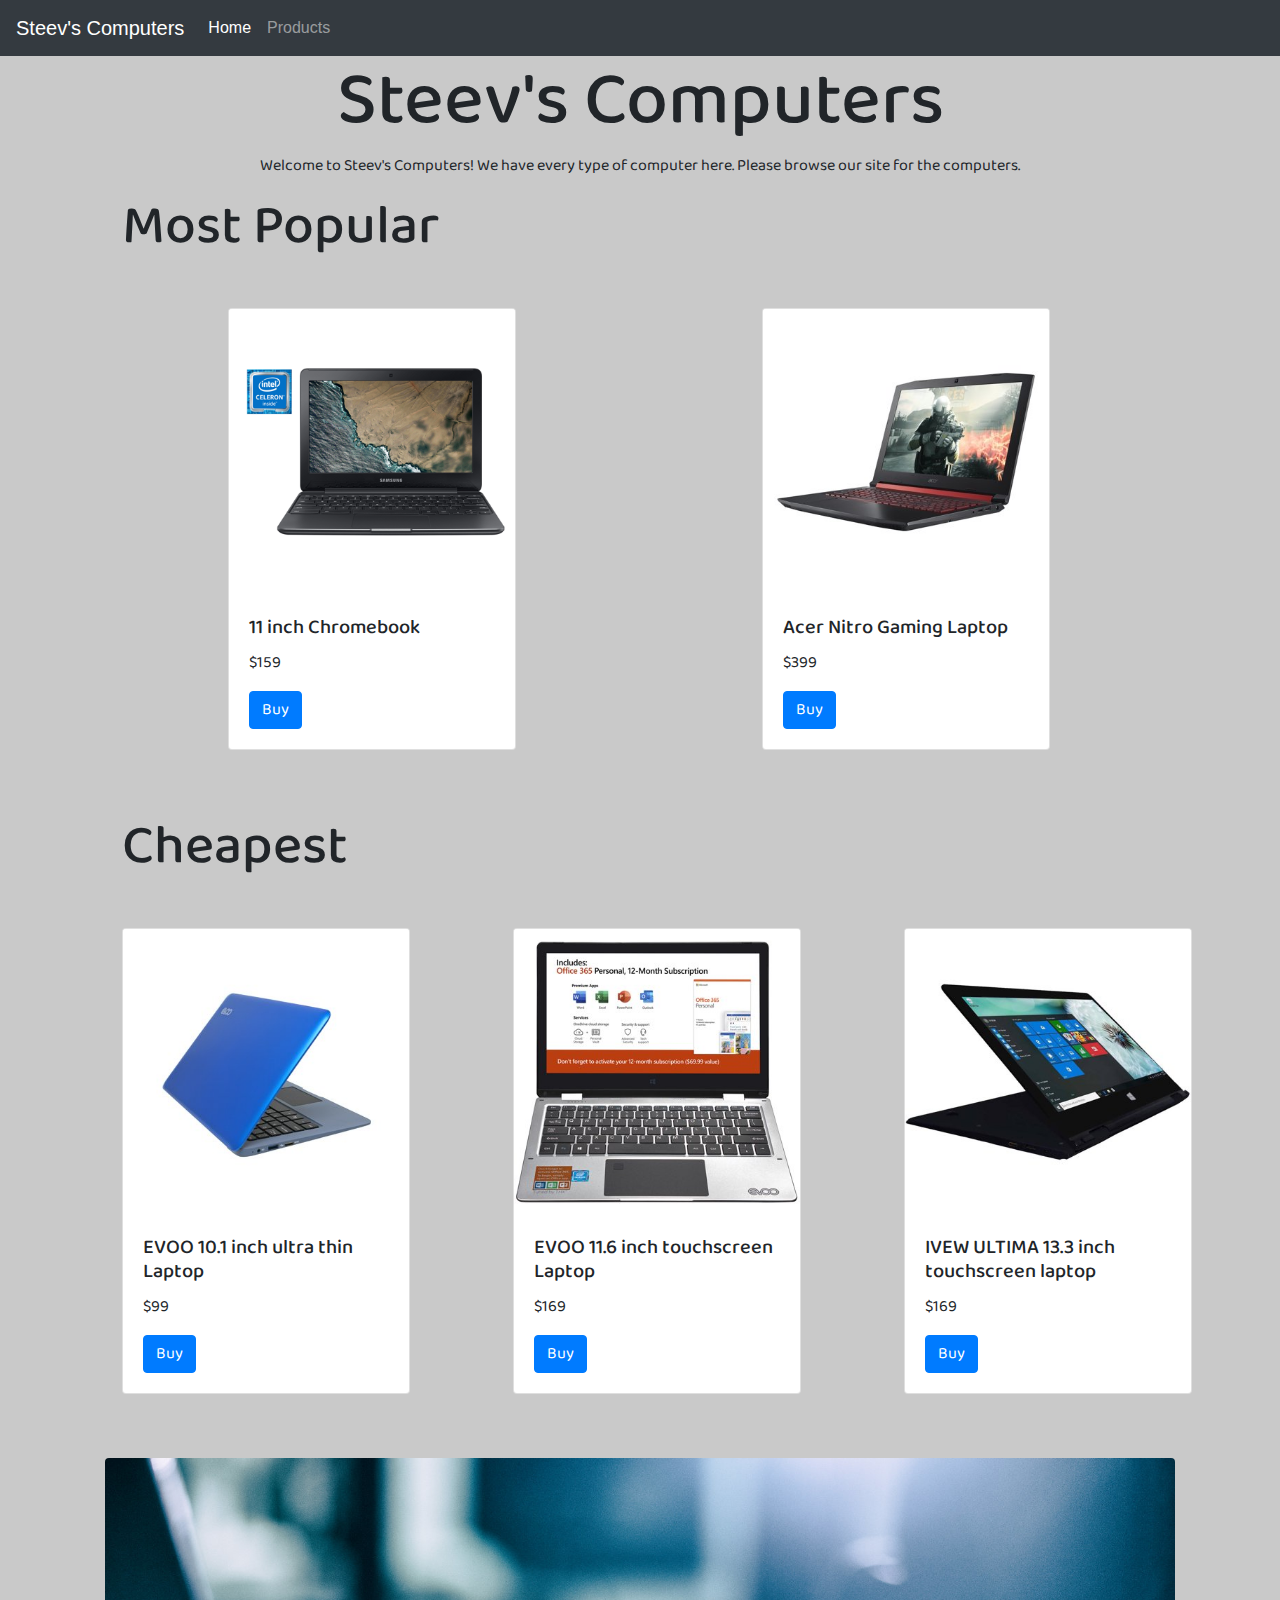
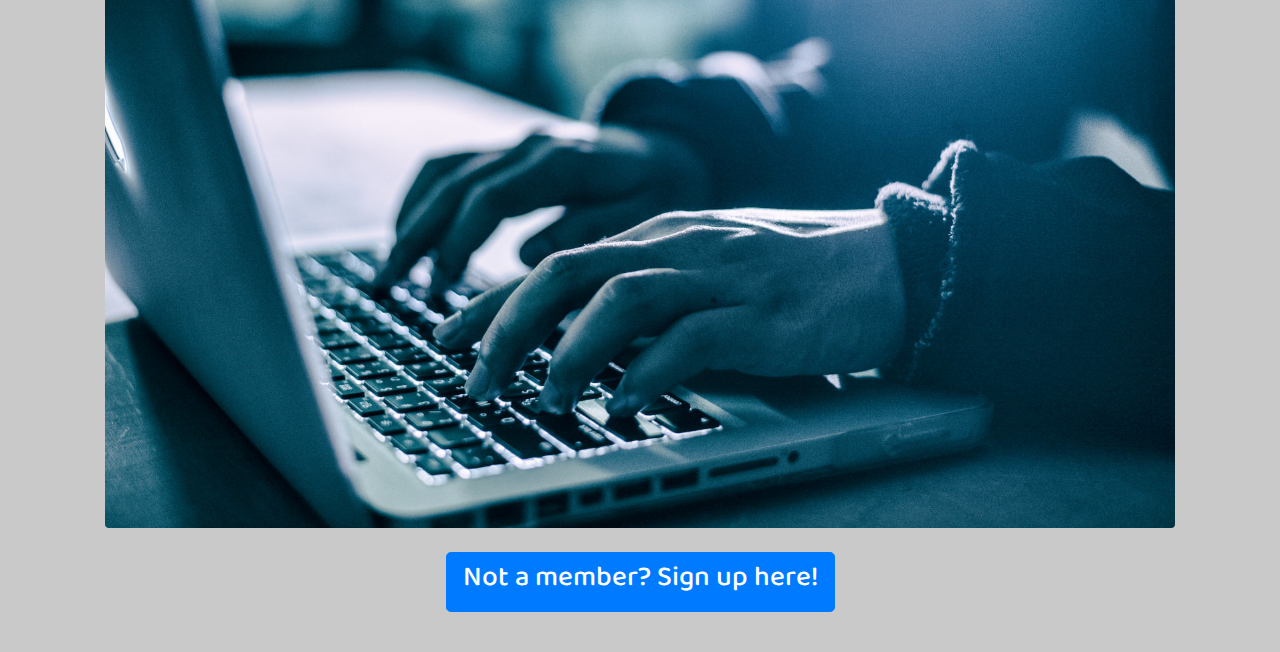
<file: index.html>
<!doctype html>
<html lang="en">
  <head>
    <meta charset="utf-8">
    <meta name="viewport" content="width=device-width, initial-scale=1, shrink-to-fit=no">
    <link rel="stylesheet" href="https://stackpath.bootstrapcdn.com/bootstrap/4.4.1/css/bootstrap.min.css" integrity="sha384-Vkoo8x4CGsO3+Hhxv8T/Q5PaXtkKtu6ug5TOeNV6gBiFeWPGFN9MuhOf23Q9Ifjh" crossorigin="anonymous">
    <link rel="stylesheet" href="css/style.css">
    <link href="https://fonts.googleapis.com/css?family=Baloo+2&display=swap" rel="stylesheet">



    <title>Steev's Computers</title>
  </head>
  <body>
    <nav class="navbar navbar-expand-lg navbar-dark bg-dark">
        <a class="navbar-brand" href="index.html">Steev's Computers</a>
        <button class="navbar-toggler" type="button" data-toggle="collapse" data-target="#navbarNav" aria-controls="navbarNav" aria-expanded="false" aria-label="Toggle navigation">
          <span class="navbar-toggler-icon"></span>
        </button>
      <div class="collapse navbar-collapse" id="navbarNav">
        <ul class="navbar-nav">
          <li class="nav-item active">
            <a class="nav-link" href="index.html">Home<span class="sr-only">(current)</span></a>
          </li>
          <li class="nav-item">
            <a class="nav-link" href="products.html">Products</a>
          </li>
        </ul>
      </div>
    </nav>
      <h1 class="title text-center">Steev's Computers</h1>
    <div class="text-center">
      <p class="description">Welcome to Steev's Computers! We have every type of computer here. Please browse our site for the computers.</p>
    </div>
    <div class="row">
      <div class="offset-sm-1 col">
        <h1 class="popular">Most Popular</h1>
      </div>
    </div>
    <div class="row justify-content-center">
      <div class="col offset-sm-2">
        <div class="card" style="width: 18rem;">
          <img src="img/chromebook.png" class="card-img-top" alt="...">
          <div class="card-body">
            <h5 class="card-title card-des">11 inch Chromebook</h5>
            <p class="card-des">$159</p>
            <a href="#" class="btn btn-primary">Buy</a>
          </div>
        </div>
      </div>
      <div class="col">
        <div class="card" style="width: 18rem;">
          <img src="img/gaminglaptop.jpg" class="card-img-top" alt="...">
          <div class="card-body">
            <h5 class="card-title card-des">Acer Nitro Gaming Laptop</h5>
            <p class="card-des">$399</p>
            <a href="#" class="btn btn-primary">Buy</a>
          </div>
        </div>
      </div>
    </div>
    <br>
    <div class="row">
      <div class="offset-sm-1 col">
        <h1 class="popular">Cheapest</h1>
      </div>
    </div>
    <div class="row justify-content-center">
      <div class="offset-sm-1 col">
        <div class="card" style="width: 18rem;">
          <img src="img/chromebook2.jpg" class="card-img-top" alt="...">
          <div class="card-body">
            <h5 class="card-title card-des">EVOO 10.1 inch ultra thin Laptop</h5>
            <p class="card-des">$99</p>
            <a href="#" class="btn btn-primary">Buy</a>
          </div>
        </div>
      </div>
    <div class="col">
      <div class="card" style="width: 18rem;">
        <img src="img/chromebook3.jpg" class="card-img-top" alt="...">
        <div class="card-body">
          <h5 class="card-title card-des">EVOO 11.6 inch touchscreen Laptop</h5>
          <p class="card-des">$169</p>
          <a href="#" class="btn btn-primary">Buy</a>
        </div>
      </div>
    </div>
    <div class="col">
      <div class="card" style="width: 18rem;">
        <img src="img/chromebook5.jpg" class="card-img-top" alt="...">
          <div class="card-body">
            <h5 class="card-title card-des">IVEW ULTIMA 13.3 inch touchscreen laptop</h5>
            <p class="card-des">$169</p>
            <a href="#" class="btn btn-primary">Buy</a>
          </div>
        </div>
      </div>
    </div>
      <br>
    <img id="image"src="img/computers2.jpg" class="rounded mx-auto d-block interactive-image img-fluid" alt="...">
      <br>
    <div class="row">
      <div class="mx-auto">
        <a href="form.html" target="_blank" class="btn btn-primary btn-lg" role="button" aria-pressed="false"><h3 class="form-link">Not a member? Sign up here!</h3></a>
      </div>
    </div>



    <script src="https://code.jquery.com/jquery-3.4.1.slim.min.js" integrity="sha384-J6qa4849blE2+poT4WnyKhv5vZF5SrPo0iEjwBvKU7imGFAV0wwj1yYfoRSJoZ+n" crossorigin="anonymous"></script>
    <script src="https://cdn.jsdelivr.net/npm/popper.js@1.16.0/dist/umd/popper.min.js" integrity="sha384-Q6E9RHvbIyZFJoft+2mJbHaEWldlvI9IOYy5n3zV9zzTtmI3UksdQRVvoxMfooAo" crossorigin="anonymous"></script>
    <script src="https://stackpath.bootstrapcdn.com/bootstrap/4.4.1/js/bootstrap.min.js" integrity="sha384-wfSDF2E50Y2D1uUdj0O3uMBJnjuUD4Ih7YwaYd1iqfktj0Uod8GCExl3Og8ifwB6" crossorigin="anonymous"></script>
  </body>
</html>
</file>
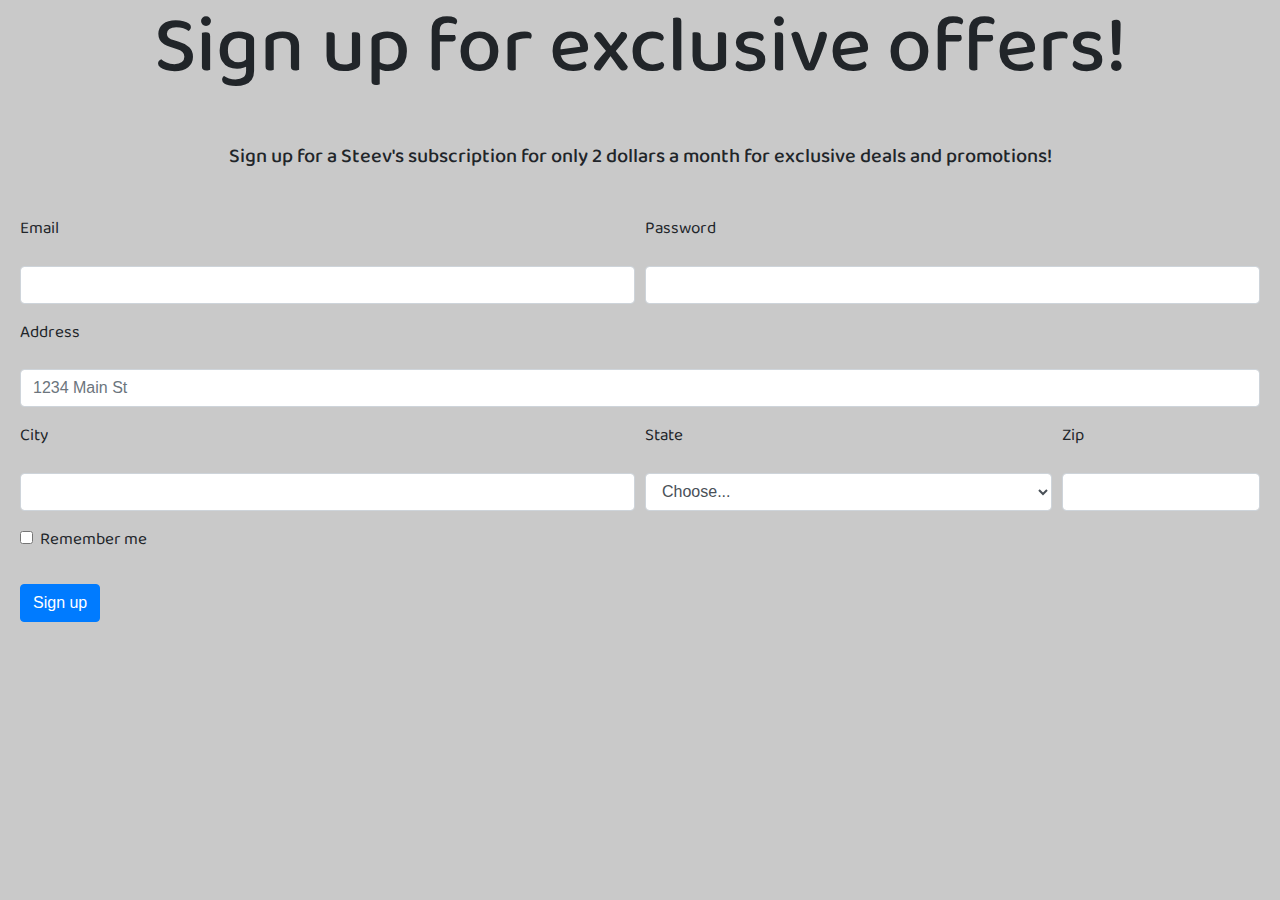
<file: form.html>
<!doctype html>
<html lang="en">
  <head>
    <meta charset="utf-8">
    <meta name="viewport" content="width=device-width, initial-scale=1, shrink-to-fit=no">
    <link rel="stylesheet" href="https://stackpath.bootstrapcdn.com/bootstrap/4.4.1/css/bootstrap.min.css" integrity="sha384-Vkoo8x4CGsO3+Hhxv8T/Q5PaXtkKtu6ug5TOeNV6gBiFeWPGFN9MuhOf23Q9Ifjh" crossorigin="anonymous">
    <link rel="stylesheet" href="css/style.css">
    <link href="https://fonts.googleapis.com/css?family=Baloo+2&display=swap" rel="stylesheet">



    <title>Sign Up</title>
  </head>
  <body>
    <div class="container-fluid">
      <div class="row">
        <div class="col text-center">
          <h1 class="sign-up">Sign up for exclusive offers!</h1>
        </div>
      </div>
      <div class="row">
        <div class="col text-center">
          <h5>Sign up for a Steev's subscription for only 2 dollars a month for exclusive deals and promotions!</h5>
        </div>
      </div>
        <form>
          <div class="form-row">
            <div class="form-group col-md-6">
              <label for="inputEmail4"><p class="form-font">Email</p></label>
              <input type="email" class="form-control" id="inputEmail4">
            </div>
            <div class="form-group col-md-6">
            <label for="inputPassword4"><p class="form-font">Password</p></label>
            <input type="password" class="form-control" id="inputPassword4">
          </div>
        </div>
        <div class="form-group">
          <label for="inputAddress"><p class="form-font">Address</p></label>
          <input type="text" class="form-control" id="inputAddress" placeholder="1234 Main St">
        </div>
        <div class="form-row">
            <div class="form-group col-md-6">
              <label for="inputCity"><p class="form-font">City</p></label>
              <input type="text" class="form-control" id="inputCity">
            </div>
            <div class="form-group col-md-4">
              <label for="inputState"><p class="form-font">State</p></label>
            <select id="inputState" class="form-control">
              <option selected>Choose...</option>
              <option>Alabama</option>
              <option>Alaska</option>
              <option>Arizona</option>
              <option>Arkansas</option>
              <option>California</option>
              <option>Colorado</option>
              <option>Connecticut</option>
              <option>Delaware</option>
              <option>Florida</option>
              <option>Georgia</option>
              <option>Hawaii</option>
              <option>Idaho</option>
              <option>Illinois</option>
              <option>Indiana</option>
              <option>Iowa</option>
              <option>Kansas</option>
              <option>Kentucky</option>
              <option>Louisiana</option>
              <option>Maine</option>
              <option>Maryland</option>
              <option>Massachussetts</option>
              <option>Michigan</option>
              <option>Mississippi</option>
              <option>Missouri</option>
              <option>Montana</option>
              <option>Nebraska</option>
              <option>Nevada</option>
              <option>New Hampshire</option>
              <option>New Jersey</option>
              <option>New Mexico</option>
              <option>New York</option>
              <option>Ohio</option>
              <option>Oklahoma</option>
              <option>Oregon</option>
              <option>Pennsylvania</option>
              <option>Rhode ISland</option>
              <option>South Carolina</option>
              <option>South Dakota</option>
              <option>Tennesse</option>
              <option>Texas</option>
              <option>Utah</option>
              <option>Vermont</option>
              <option>Virginia</option>
              <option>Washington</option>
              <option>West Virginia</option>
              <option>Wisconson</option>
              <option>Wyoming</option>
            </select>
          </div>
          <div class="form-group col-md-2">
            <label for="inputZip"><p class="form-font">Zip</p></label>
            <input type="text" class="form-control" id="inputZip">
          </div>
        </div>
        <div class="form-group">
          <div class="form-check">
            <input class="form-check-input" type="checkbox" id="gridCheck">
            <label class="form-check-label" for="gridCheck">
              <p class="form-font">Remember me</p>
            </label>
          </div>
        </div>
        <div class="btn-form">
          <a href="index.html" target="_self" class="btn btn-primary" role="button" aria-pressed="false">Sign up</a>
        </div>
      </form>
    </div>

    <script src="https://code.jquery.com/jquery-3.4.1.slim.min.js" integrity="sha384-J6qa4849blE2+poT4WnyKhv5vZF5SrPo0iEjwBvKU7imGFAV0wwj1yYfoRSJoZ+n" crossorigin="anonymous"></script>
    <script src="https://cdn.jsdelivr.net/npm/popper.js@1.16.0/dist/umd/popper.min.js" integrity="sha384-Q6E9RHvbIyZFJoft+2mJbHaEWldlvI9IOYy5n3zV9zzTtmI3UksdQRVvoxMfooAo" crossorigin="anonymous"></script>
    <script src="https://stackpath.bootstrapcdn.com/bootstrap/4.4.1/js/bootstrap.min.js" integrity="sha384-wfSDF2E50Y2D1uUdj0O3uMBJnjuUD4Ih7YwaYd1iqfktj0Uod8GCExl3Og8ifwB6" crossorigin="anonymous"></script>
  </body>
</html>
</file>
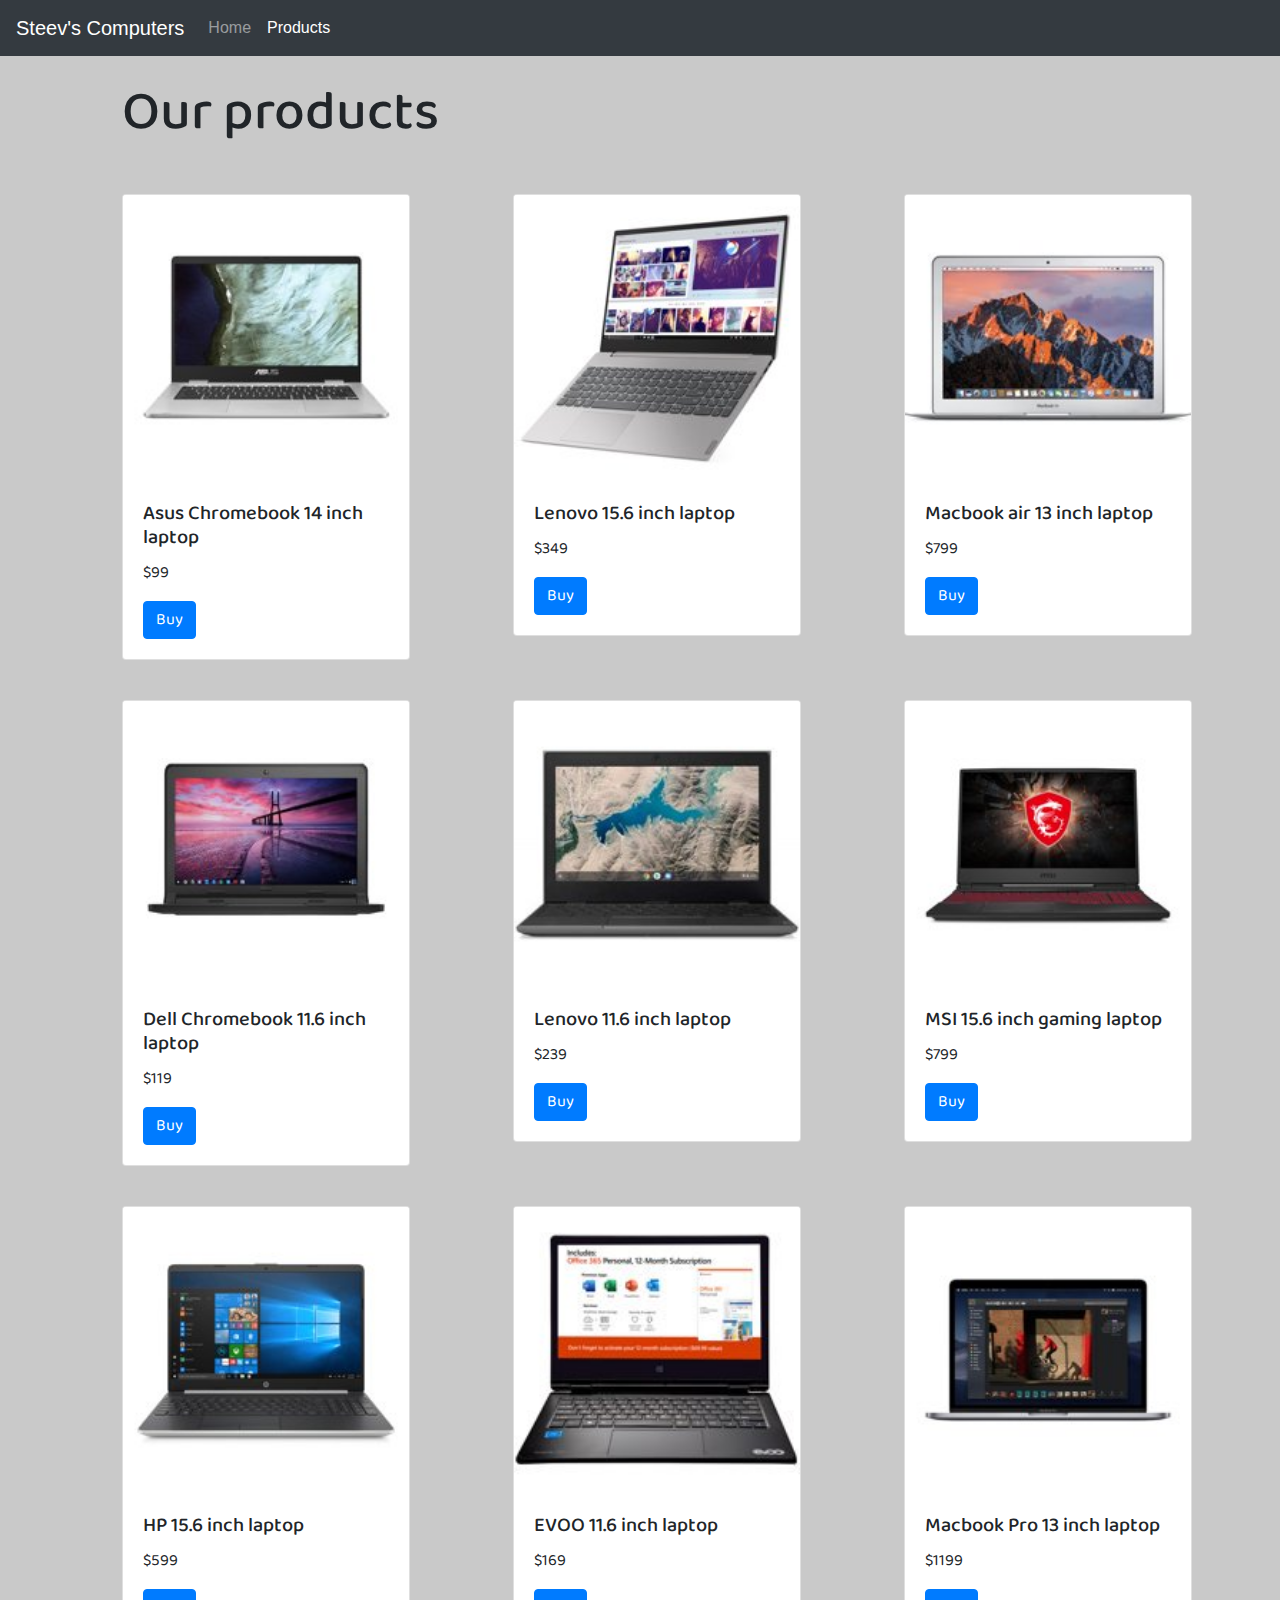
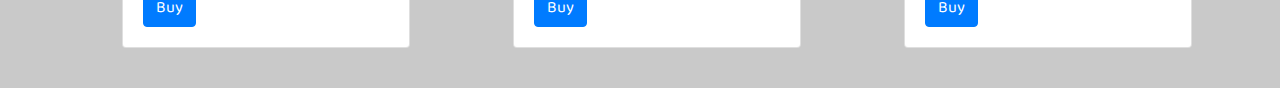
<file: products.html>
<!doctype html>
<html lang="en">
  <head>
    <meta charset="utf-8">
    <meta name="viewport" content="width=device-width, initial-scale=1, shrink-to-fit=no">
    <link rel="stylesheet" href="https://stackpath.bootstrapcdn.com/bootstrap/4.4.1/css/bootstrap.min.css" integrity="sha384-Vkoo8x4CGsO3+Hhxv8T/Q5PaXtkKtu6ug5TOeNV6gBiFeWPGFN9MuhOf23Q9Ifjh" crossorigin="anonymous">
    <link rel="stylesheet" href="css/style.css">
    <link href="https://fonts.googleapis.com/css?family=Baloo+2&display=swap" rel="stylesheet">



    <title>Steev's Computers</title>
  </head>
  <body>
    <nav class="navbar navbar-expand-lg navbar-dark bg-dark">
        <a class="navbar-brand" href="index.html">Steev's Computers</a>
        <button class="navbar-toggler" type="button" data-toggle="collapse" data-target="#navbarNav" aria-controls="navbarNav" aria-expanded="false" aria-label="Toggle navigation">
          <span class="navbar-toggler-icon"></span>
        </button>
      <div class="collapse navbar-collapse" id="navbarNav">
        <ul class="navbar-nav">
          <li class="nav-item">
            <a class="nav-link" href="index.html">Home</a>
          </li>
          <li class="nav-item active">
            <a class="nav-link" href="products.html">Products<span class="sr-only">(current)</span></a>
          </li>
        </ul>
      </div>
    </nav>
      <br>
    <div class="row">
      <div class="offset-sm-1 col">
        <h1 class="popular">Our products</h1>
      </div>
    </div>
    <div class="row justify-content-center">
      <div class="offset-sm-1 col">
        <div class="card" style="width: 18rem;">
          <img src="img/chrome-book1.jpg" class="card-img-top" alt="...">
          <div class="card-body">
            <h5 class="card-title card-des">Asus Chromebook 14 inch laptop</h5>
            <p class="card-des">$99</p>
            <a href="#" class="btn btn-primary">Buy</a>
          </div>
        </div>
      </div>
    <div class="col">
      <div class="card" style="width: 18rem;">
        <img src="img/chrome-book2.jpg" class="card-img-top" alt="...">
        <div class="card-body">
          <h5 class="card-title card-des">Lenovo 15.6 inch laptop</h5>
          <p class="card-des">$349</p>
          <a href="#" class="btn btn-primary">Buy</a>
        </div>
      </div>
    </div>
    <div class="col">
      <div class="card" style="width: 18rem;">
        <img src="img/macbook1.jpg" class="card-img-top" alt="...">
          <div class="card-body">
            <h5 class="card-title card-des">Macbook air 13 inch laptop</h5>
            <p class="card-des">$799</p>
            <a href="#" class="btn btn-primary">Buy</a>
          </div>
        </div>
      </div>
    </div>
    <div class="row justify-content-center">
      <div class="offset-sm-1 col">
        <div class="card" style="width: 18rem;">
          <img src="img/chrome-book3.jpg" class="card-img-top" alt="...">
          <div class="card-body">
            <h5 class="card-title card-des">Dell Chromebook 11.6 inch laptop</h5>
            <p class="card-des">$119</p>
            <a href="#" class="btn btn-primary">Buy</a>
          </div>
        </div>
      </div>
    <div class="col">
      <div class="card" style="width: 18rem;">
        <img src="img/chrome-book4.jpg" class="card-img-top" alt="...">
        <div class="card-body">
          <h5 class="card-title card-des">Lenovo 11.6 inch laptop</h5>
          <p class="card-des">$239</p>
          <a href="#" class="btn btn-primary">Buy</a>
        </div>
      </div>
    </div>
    <div class="col">
      <div class="card" style="width: 18rem;">
        <img src="img/chrome-book5.jpg" class="card-img-top" alt="...">
          <div class="card-body">
            <h5 class="card-title card-des">MSI 15.6 inch gaming laptop</h5>
            <p class="card-des">$799</p>
            <a href="#" class="btn btn-primary">Buy</a>
          </div>
        </div>
      </div>
    </div>
    <div class="row justify-content-center">
      <div class="offset-sm-1 col">
        <div class="card" style="width: 18rem;">
          <img src="img/chrome-book6.jpg" class="card-img-top" alt="...">
          <div class="card-body">
            <h5 class="card-title card-des">HP 15.6 inch laptop</h5>
            <p class="card-des">$599</p>
            <a href="#" class="btn btn-primary">Buy</a>
          </div>
        </div>
      </div>
    <div class="col">
      <div class="card" style="width: 18rem;">
        <img src="img/chrome-book7.jpg" class="card-img-top" alt="...">
        <div class="card-body">
          <h5 class="card-title card-des">EVOO 11.6 inch laptop</h5>
          <p class="card-des">$169</p>
          <a href="#" class="btn btn-primary">Buy</a>
        </div>
      </div>
    </div>
    <div class="col">
      <div class="card" style="width: 18rem;">
        <img src="img/macbook2.jpg" class="card-img-top" alt="...">
          <div class="card-body">
            <h5 class="card-title card-des">Macbook Pro 13 inch laptop</h5>
            <p class="card-des">$1199</p>
            <a href="#" class="btn btn-primary">Buy</a>
          </div>
        </div>
      </div>
    </div>





    <script src="https://code.jquery.com/jquery-3.4.1.slim.min.js" integrity="sha384-J6qa4849blE2+poT4WnyKhv5vZF5SrPo0iEjwBvKU7imGFAV0wwj1yYfoRSJoZ+n" crossorigin="anonymous"></script>
    <script src="https://cdn.jsdelivr.net/npm/popper.js@1.16.0/dist/umd/popper.min.js" integrity="sha384-Q6E9RHvbIyZFJoft+2mJbHaEWldlvI9IOYy5n3zV9zzTtmI3UksdQRVvoxMfooAo" crossorigin="anonymous"></script>
    <script src="https://stackpath.bootstrapcdn.com/bootstrap/4.4.1/js/bootstrap.min.js" integrity="sha384-wfSDF2E50Y2D1uUdj0O3uMBJnjuUD4Ih7YwaYd1iqfktj0Uod8GCExl3Og8ifwB6" crossorigin="anonymous"></script>
  </body>
</html>
</file>
<file: css/style.css>
body {
  background-color: #c9c9c9;
}
.title {
  font-family: 'Baloo 2', cursive;
  font-size: 75px;
}
.description {
  font-family: 'Baloo 2', cursive;
  font-size: 35;
}
.popular{
  font-family: 'Baloo 2', cursive;
  font-size: 55px;
}
.card-des {
  font-family: 'Baloo 2', cursive;
}
.interactive-image {
  height: 670px;
  transition: height 1s, filter 1s;
}

img.interactive-image:hover {
  height: 730px;
}
.row {
  padding-bottom: 40px;
  font-family: 'Baloo 2', cursive;
}
.container-fluid, .row {
  padding-left: 0px;
  padding-right: 0px;
  margin: auto;
}
.form-row {
  padding-left: 20px;
  padding-right: 20px;
}
.form-group {
  padding-left: 20px;
  padding-right: 20px;
}
.btn-form {
  padding-left: 20px;
}
.sign-up {
  font-size: 80px;
  font-family: 'Baloo 2', cursive;
}
.form-font {
  font-family: 'Baloo 2', cursive;
  font-size: 17px;
}
</file>
